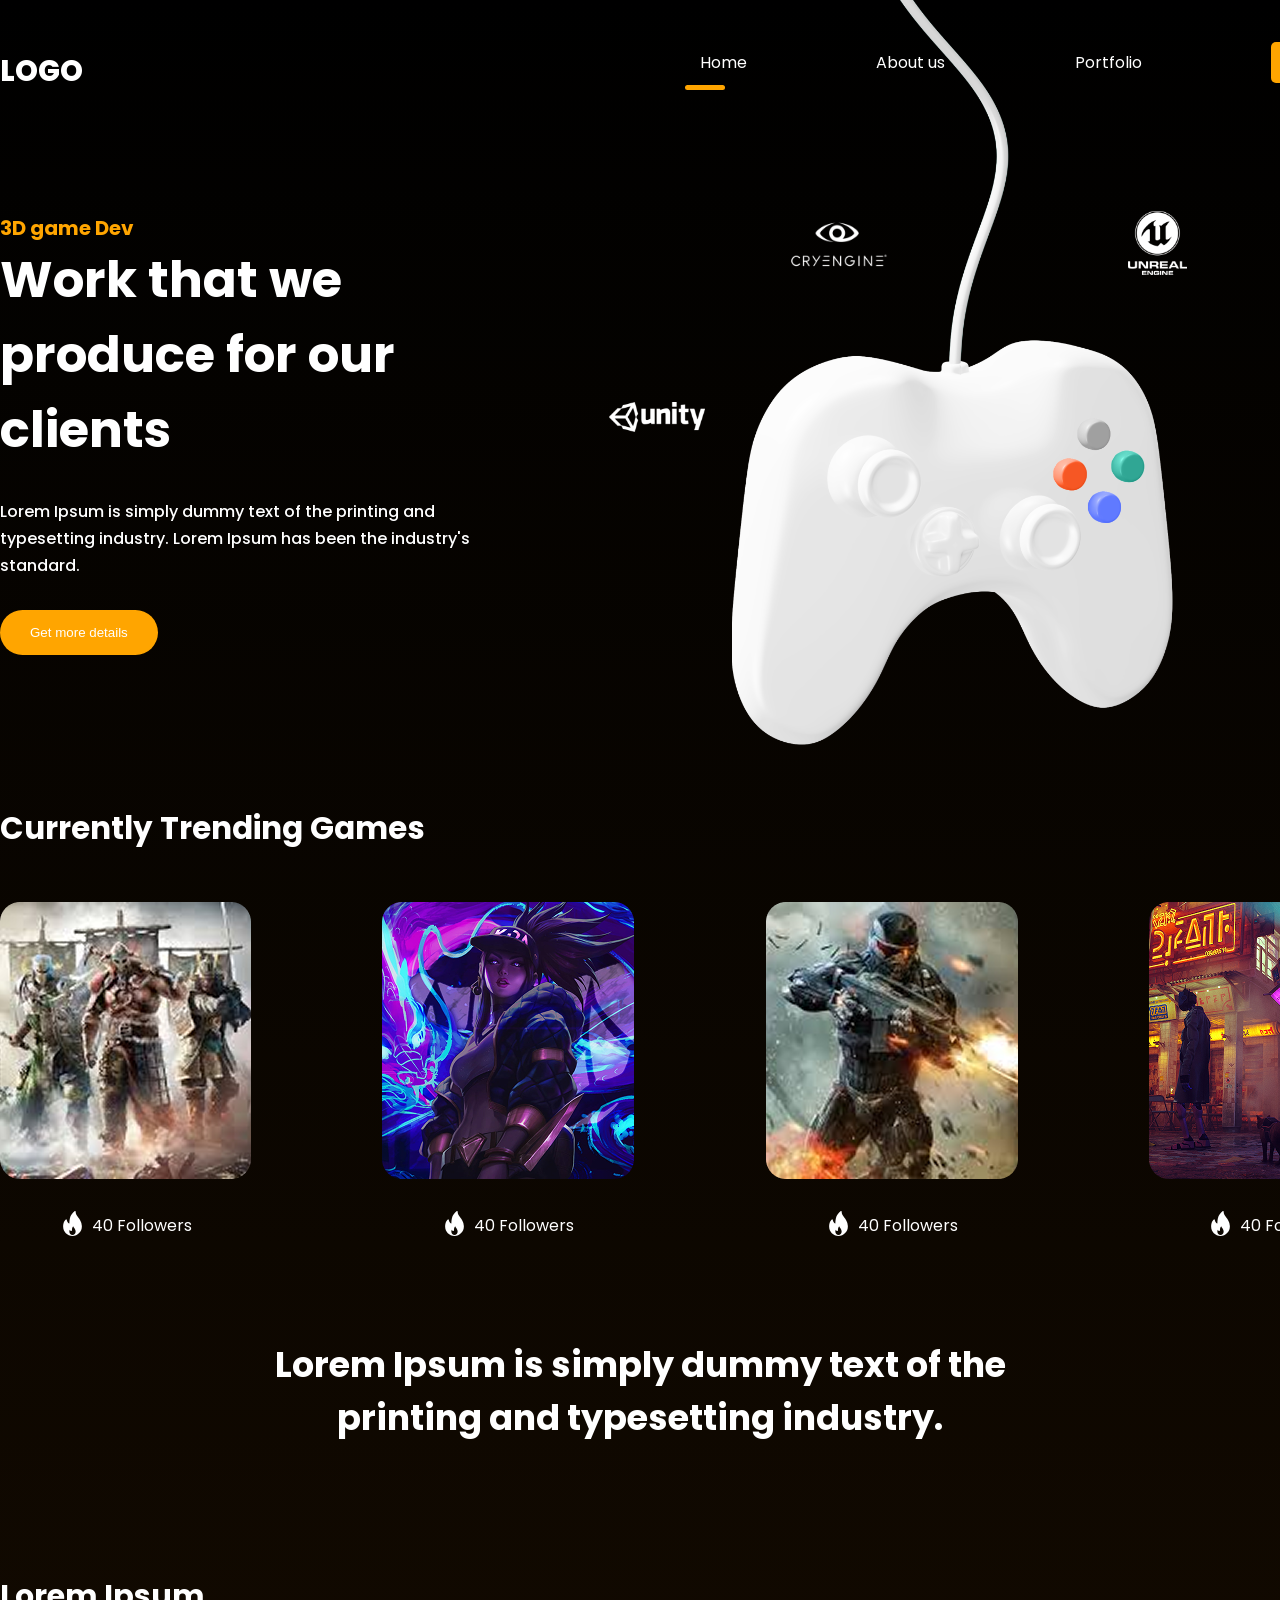
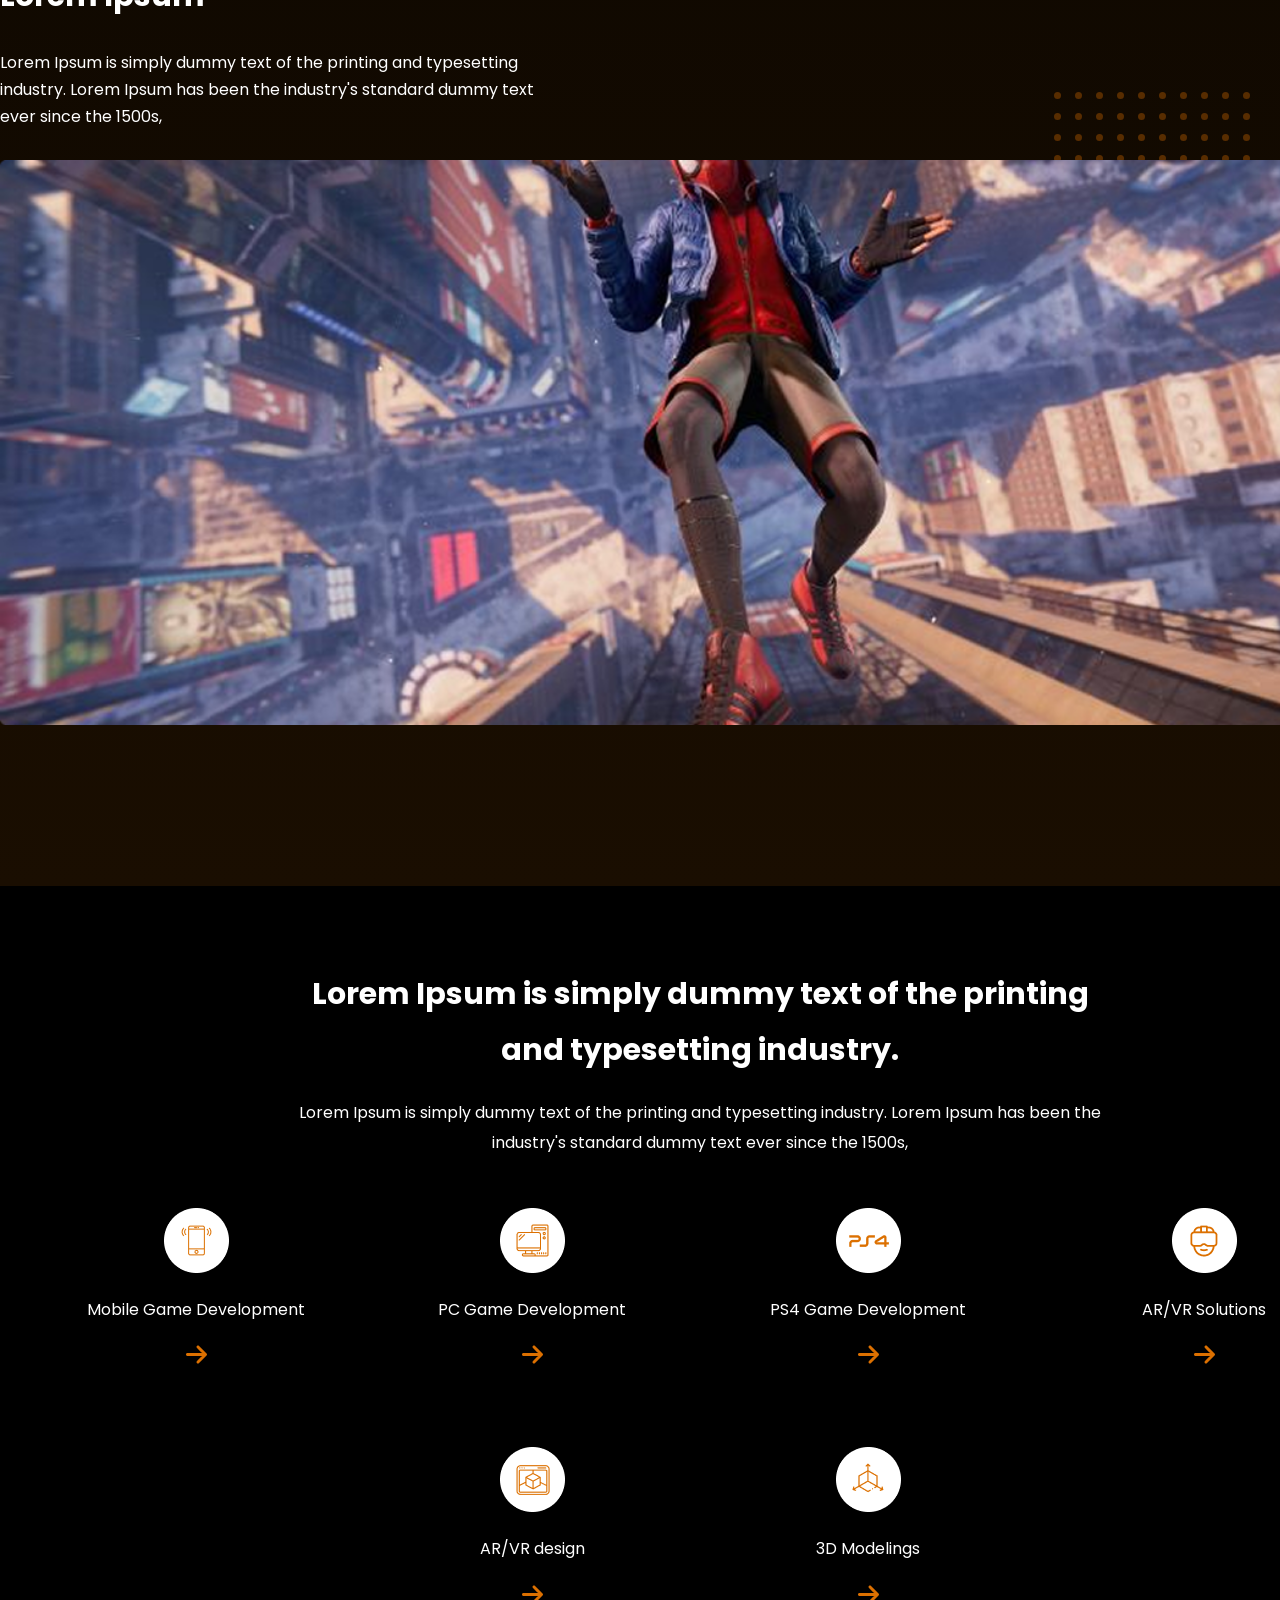
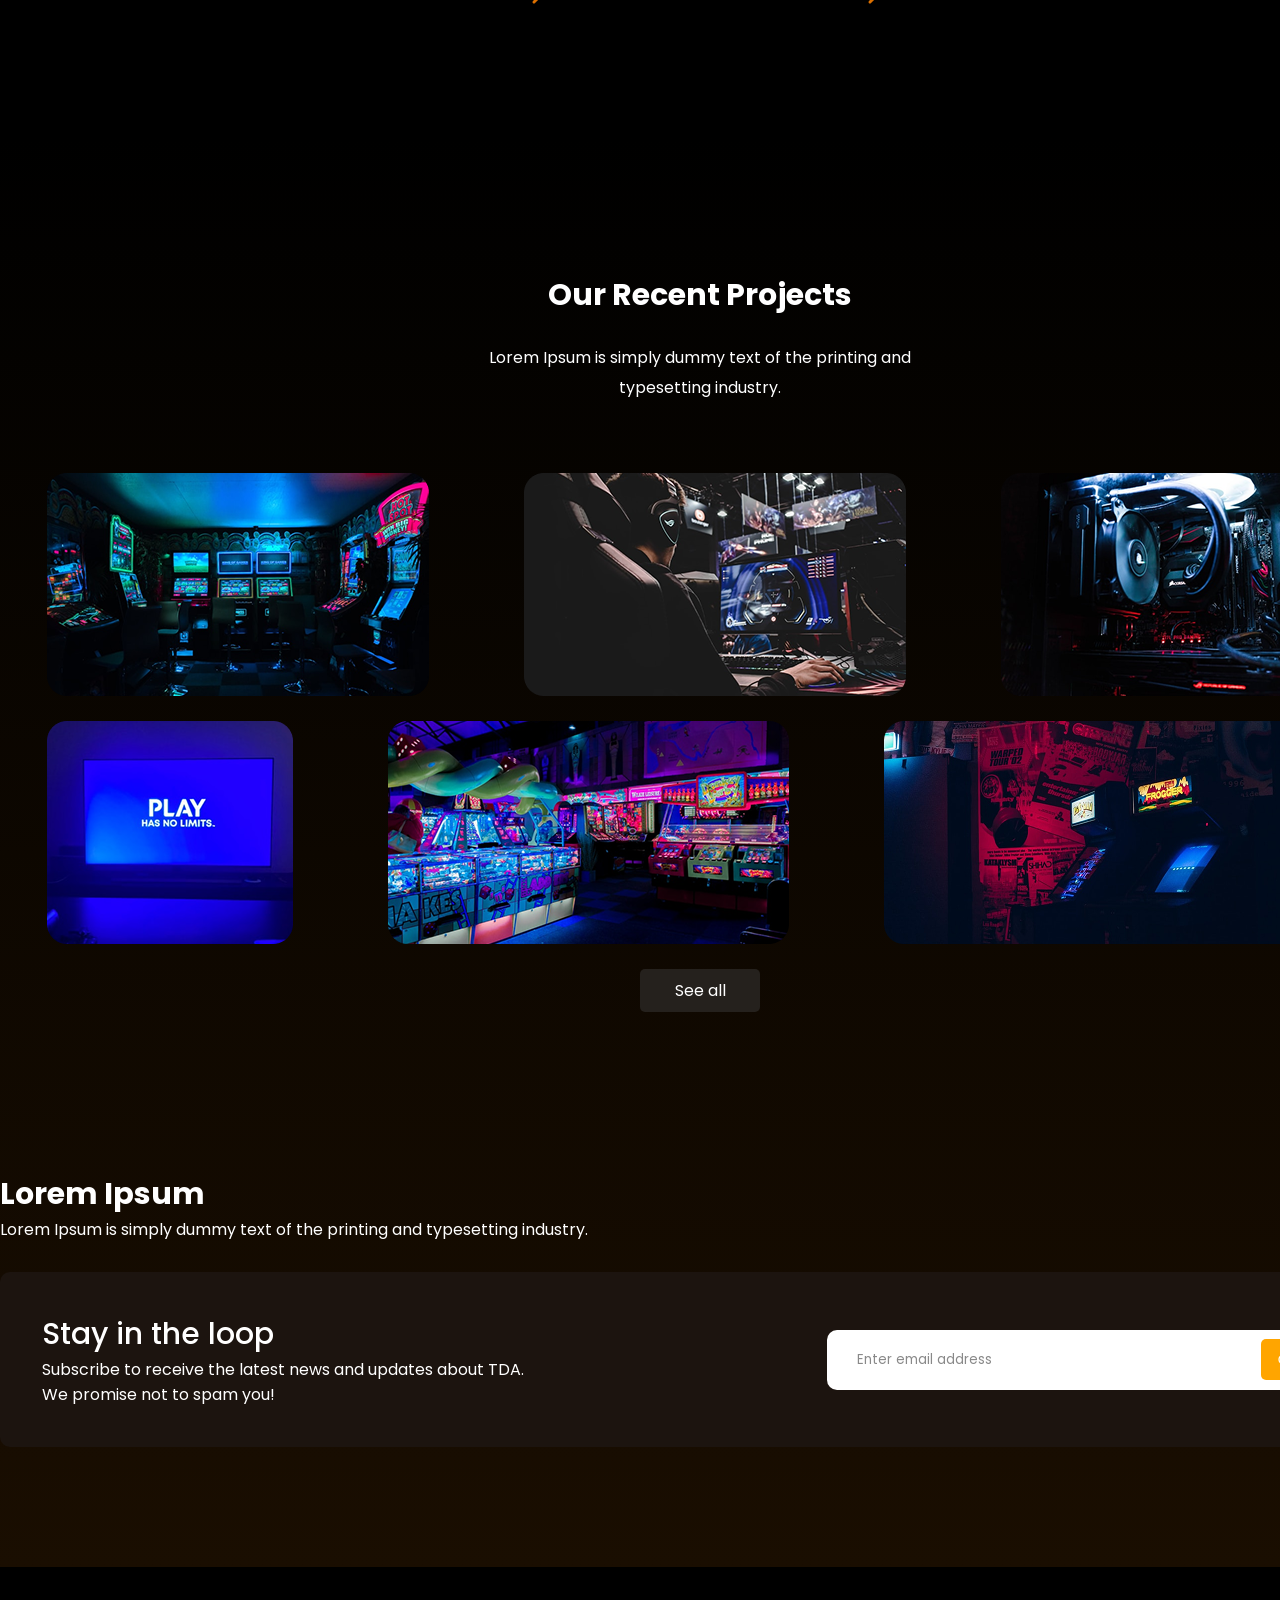
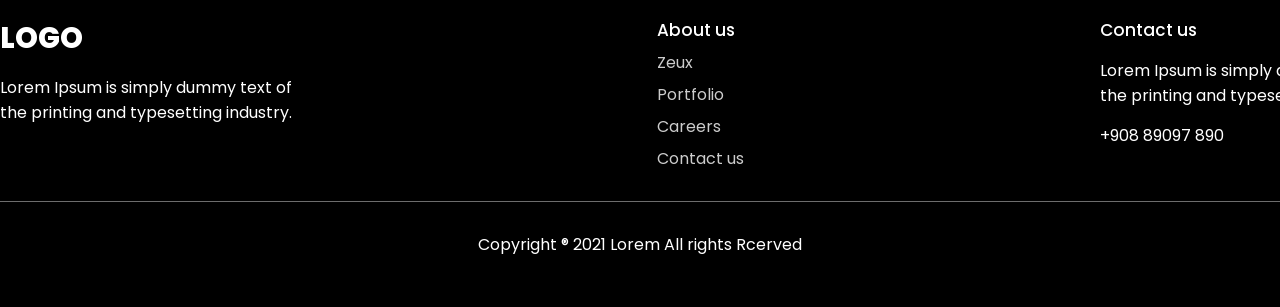
<file: index.html>
<!DOCTYPE html>
<html lang="en">
<head>
    <meta charset="UTF-8">
    <meta name="viewport" content="width=device-width, initial-scale=1.0">
    <title>Game Website</title>
    <link rel="stylesheet" href="css/main.css">
    <link rel="stylesheet" href="css/fonts.css">
</head>

<body>
    <div class="wrapper">

        <header class="container">
            <span class="logo">logo</span>
                <nav>
                    <ul>
                        <li class="active">
                            <a href="/">Home</a>
                        </li>
                        <li>
                            <a href="/about.html">About us</a>
                        </li>
                        <li>
                            <a href="#">Portfolio</a>
                        </li>
                        <li class="btn">
                            <a class="btn" href="/contacts.html">Contacts us</a>
                        </li>
                    </ul>
                </nav>
        </header>
    
        <div class="hero container">
            <div class="hero--info">
                <h2>3D game Dev</h2>
                <h1>Work that we produce for our clients</h1>
                <p>Lorem Ipsum is simply dummy text of the printing and typesetting industry. Lorem Ipsum has been the industry's standard.</p>
                <button class="btn">Get more details</button>
            </div>
            <img src="img/joystick.svg" alt="joystick">
        </div>

        <div class="container trending">
            <a href="#" class="see-all">See all</a>
            <h3>Currently Trending Games</h3>
            <div class="games">
                <div class="block">
                    <img src="img/game1.png" alt="game1">
                    <span><img src="img/fire.svg" alt="fire">40 Followers</span>
                </div>
                <div class="block">
                    <img src="img/game2.png" alt="game2">
                    <span><img src="img/fire.svg" alt="fire">40 Followers</span>
                </div>
                <div class="block">
                    <img src="img/game3.png" alt="game3">
                    <span><img src="img/fire.svg" alt="fire">40 Followers</span>
                </div>
                <div class="block">
                    <img src="img/game4.png" alt="game4">
                    <span><img src="img/fire.svg" alt="fire">40 Followers</span>
                </div>
            </div>
        </div>

        <div class="container big-text">
            Lorem Ipsum is simply dummy text of the printing and typesetting industry.
        </div>

        <div class="container banner">
            <h3>
                Lorem Ipsum
            </h3>
            <p>Lorem Ipsum is simply dummy text of the printing and typesetting industry. Lorem Ipsum has been the industry's standard dummy text ever since the 1500s,</p>
            <img class="banner--img" src="img/banner.png" alt="">
            <img class="points--img" src="img/points.svg" alt="">
        </div>
    </div>

    <div class="features">
        <div class="container">
            <h3>Lorem Ipsum is simply dummy text of the printing and typesetting industry.</h3>
            <p>Lorem Ipsum is simply dummy text of the printing and typesetting industry. Lorem Ipsum has been the industry's standard dummy text ever since the 1500s,</p>
            <div class="info">
                <div class="block">
                    <img src="img/feature1.png" alt="">
                    <p>Mobile Game Development</p>
                    <img src="img/arrow.svg" alt="">
                </div>
                <div class="block">
                    <img src="img/feature2.png" alt="">
                    <p>PC Game Development</p>
                    <img src="img/arrow.svg" alt="">
                </div>
                <div class="block">
                    <img src="img/feature3.png" alt="">
                    <p>PS4 Game Development</p>
                    <img src="img/arrow.svg" alt="">
                </div>
                <div class="block">
                    <img src="img/feature4.png" alt="">
                    <p>AR/VR Solutions</p>
                    <img src="img/arrow.svg" alt="">
                </div>
                <div class="block">
                    <img src="img/feature5.png" alt="">
                    <p>AR/VR design</p>
                    <img src="img/arrow.svg" alt="">
                </div>
                <div class="block">
                    <img src="img/feature6.png" alt="">
                    <p>3D Modelings</p>
                    <img src="img/arrow.svg" alt="">
                </div>
                
            </div>
        </div>
    </div>

    <div class="wrapper">
        <div class="container projects">
            <h3>Our Recent Projects</h3>
            <p>Lorem Ipsum is simply dummy text of the printing and typesetting industry.</p>
            <div class="image">
                <img src="img/project1.png" alt="">
                <img src="img/project2.png" alt="">
                <img src="img/project3.png" alt="">
            </div>
            <div class="image">
                <img src="img/project4.png" alt="">
                <img src="img/project5.png" alt="">
                <img src="img/project6.png" alt="">
            </div>
            <a href="" class="see-all">See all</a>
        </div>

        <div class="container email">
            <h3>Lorem Ipsum</h3>
            <p>Lorem Ipsum is simply dummy text of the printing and typesetting industry.</p>
            <div class="block">
                <div>
                    <h4>Stay in the loop</h4>
                    <p>Subscribe to receive the latest news and updates about TDA.
                        We promise not to spam you!</p>
                </div>
                <div>
                    <input type="email" id="emailField" placeholder="Enter email address">
                    <button onclick="checkEmail()">Continue</button>
                </div>
            </div>
        </div>
    </div>
    <script>
        function checkEmail(){
            let email = document.querySelector('#emailField').value;
            if(!email.includes('@')) alert('Нет символа @');
            else if(!email.includes('.')) alert('Нет символа .');
            else alert('Все отлично!');
        }
    </script>

    <footer>
        <div class="blocks container">
            <div>
                <span class="logo">LOGO</span>
                <p>Lorem Ipsum is simply dummy text of the printing and typesetting industry. </p>
            </div>
            <div>
                <h4>About us</h4>
                <ul>
                    <li>Zeux</li>
                    <li>Portfolio</li>
                    <li>Careers</li>
                    <li>Contact us</li>
                </ul>
            </div>
            <div>
                <h4>Contact us</h4>
                <p>Lorem Ipsum is simply dummy text of the printing and typesetting industry.</p>
                <p>+908 89097 890</p>
            </div>
        </div>
        <hr>
        <p>Copyright ® 2021 Lorem All rights Rcerved</p>
    </footer>
</body>

</html>
</file>
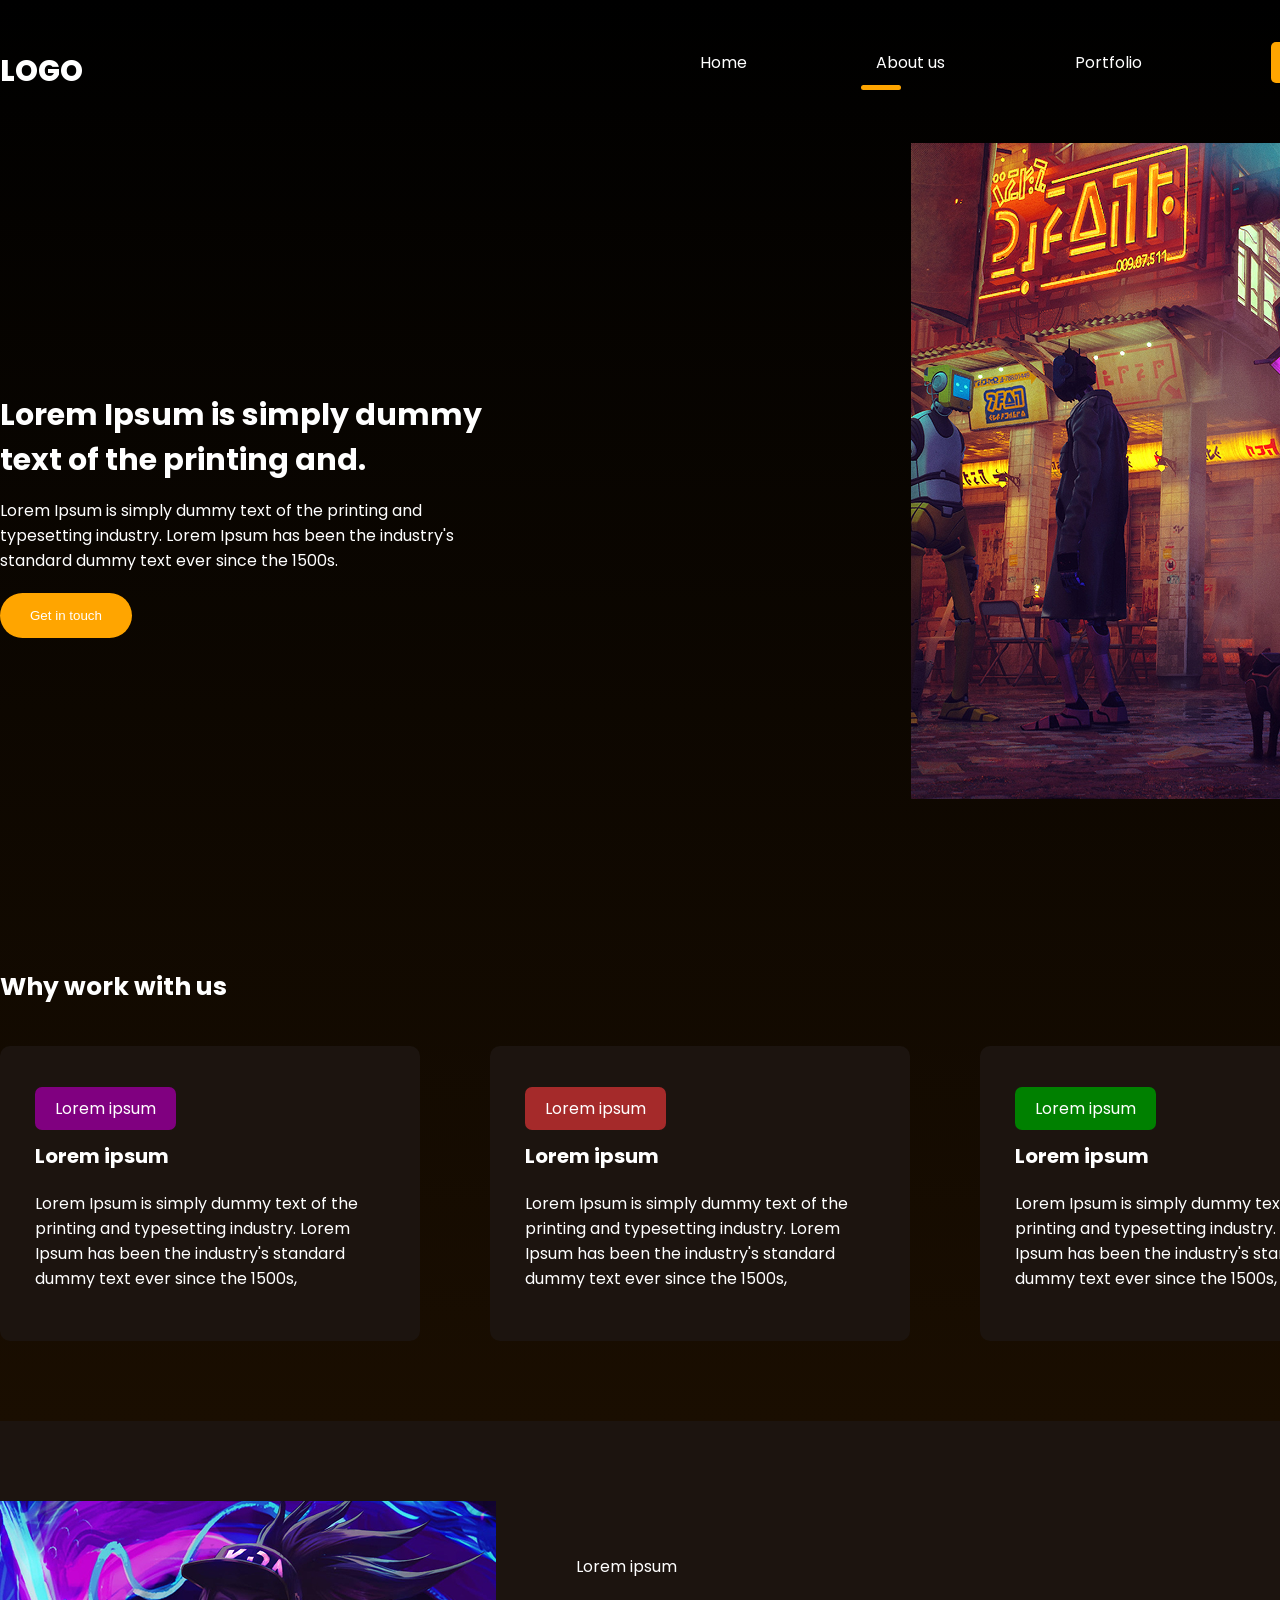
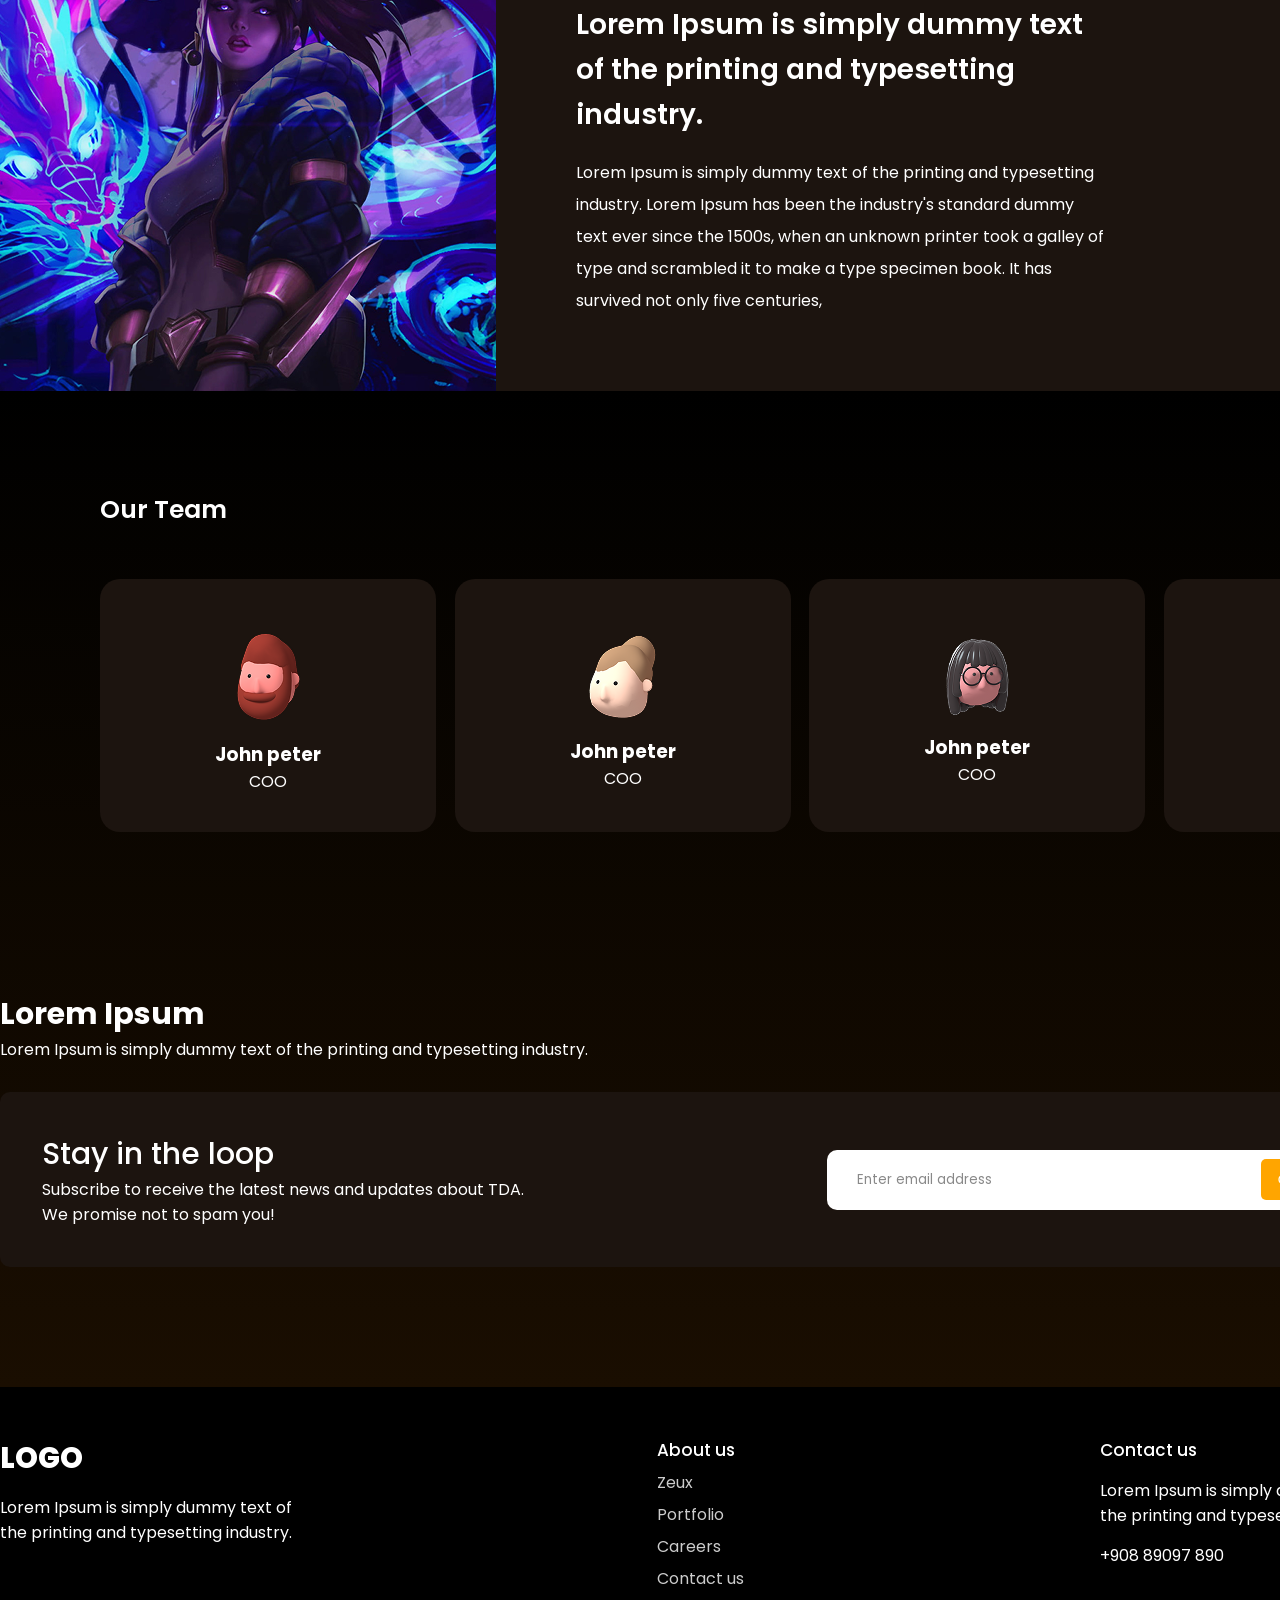
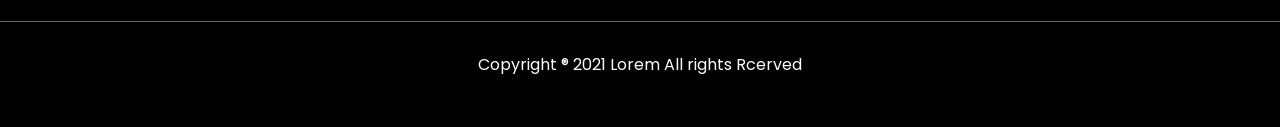
<file: about.html>
<!DOCTYPE html>
<html lang="en">
<head>
    <meta charset="UTF-8">
    <meta name="viewport" content="width=device-width, initial-scale=1.0">
    <title>Game Website</title>
    <link rel="stylesheet" href="css/main.css">
    <link rel="stylesheet" href="css/fonts.css">
</head>

<body>
    <div class="wrapper">

        <header class="container">
            <span class="logo">logo</span>
                <nav>
                    <ul>
                        <li>
                            <a href="/">Home</a>
                        </li>
                        <li class="active">
                            <a href="/about.html">About us</a>
                        </li>
                        <li>
                            <a href="#">Portfolio</a>
                        </li>
                        <li class="btn">
                            <a class="btn" href="/contacts.html">Contacts us</a>
                        </li>
                    </ul>
                </nav>
        </header>

        <div class="hero-about container">
            <div class="info">
                <h1>Lorem Ipsum is simply dummy text of the printing and.</h1>
                <p>Lorem Ipsum is simply dummy text of the printing and typesetting industry. Lorem Ipsum has been the industry's standard dummy text ever since the 1500s.</p>
                <button class="btn">Get in touch</button>
            </div>
            <img src="/img/about-banner.png" alt="">
        </div>

        <div class="container work">
            <h2>Why work with us</h2>
            <div class="blocks">
                <div class="block">
                    <span class="badge purple">Lorem ipsum</span>
                    <h3>Lorem ipsum</h3>
                    <p>Lorem Ipsum is simply dummy text of the printing and typesetting industry. Lorem Ipsum has been the industry's standard dummy text ever since the 1500s,</p>
                </div>
                <div class="block">
                    <span class="badge brown">Lorem ipsum</span>
                    <h3>Lorem ipsum</h3>
                    <p>Lorem Ipsum is simply dummy text of the printing and typesetting industry. Lorem Ipsum has been the industry's standard dummy text ever since the 1500s,</p>
                </div>
                <div class="block">
                    <span class="badge green">Lorem ipsum</span>
                    <h3>Lorem ipsum</h3>
                    <p>Lorem Ipsum is simply dummy text of the printing and typesetting industry. Lorem Ipsum has been the industry's standard dummy text ever since the 1500s,</p>
                </div>
            </div>
        </div>

    </div>

    <div class="bannergirl">
        <div class="container">
            <img src="img/hero-girl.png" alt="">
            <div class="textgirl">
                <p>Lorem ipsum</p>
                <h2>Lorem Ipsum is simply dummy text of the printing and typesetting industry. </h2>
                <p>Lorem Ipsum is simply dummy text of the printing and typesetting industry. Lorem Ipsum has been the industry's standard dummy text ever since the 1500s, when an unknown printer took a galley of type and scrambled it to make a type specimen book. It has survived not only five centuries,</p>
            </div>
        </div>
    </div>

    <div class="wrapper">
        <div class="container team">
            <h2>Our Team</h2>
            <div class="blocks">
                <div class="block">
                    <img src="img/Bill 1.png" alt="">
                    <h3>John peter</h3>
                    <p>COO</p>
                </div>
                <div class="block">
                    <img src="img/Beverly 1.png" alt="">
                    <h3>John peter</h3>
                    <p>COO</p>
                </div>
                <div class="block">
                    <img src="img/Claudia 1.png" alt="">
                    <h3>John peter</h3>
                    <p>COO</p>
                </div>
                <div class="block">
                    <img src="img/Avatar 1.png" alt="">
                    <h3>John peter</h3>
                    <p>COO</p>
                </div>
            </div>
        </div>

        <div class="container email">
            <h3>Lorem Ipsum</h3>
            <p>Lorem Ipsum is simply dummy text of the printing and typesetting industry.</p>
            <div class="block">
                <div>
                    <h4>Stay in the loop</h4>
                    <p>Subscribe to receive the latest news and updates about TDA.
                        We promise not to spam you!</p>
                </div>
                <div>
                    <input type="email" id="emailField" placeholder="Enter email address">
                    <button onclick="checkEmail()">Continue</button>
                </div>
            </div>
        </div>
    </div>

    <script>
        function checkEmail(){
            let email = document.querySelector('#emailField').value;
            if(!email.includes('@')) alert('Нет символа @');
            else if(!email.includes('.')) alert('Нет символа .');
            else alert('Все отлично!');
        }
    </script>

    <footer>
        <div class="blocks container">
            <div>
                <span class="logo">LOGO</span>
                <p>Lorem Ipsum is simply dummy text of the printing and typesetting industry. </p>
            </div>
            <div>
                <h4>About us</h4>
                <ul>
                    <li>Zeux</li>
                    <li>Portfolio</li>
                    <li>Careers</li>
                    <li>Contact us</li>
                </ul>
            </div>
            <div>
                <h4>Contact us</h4>
                <p>Lorem Ipsum is simply dummy text of the printing and typesetting industry.</p>
                <p>+908 89097 890</p>
            </div>
        </div>
        <hr>
        <p>Copyright ® 2021 Lorem All rights Rcerved</p>
    </footer>
</body>

</html>
</file>
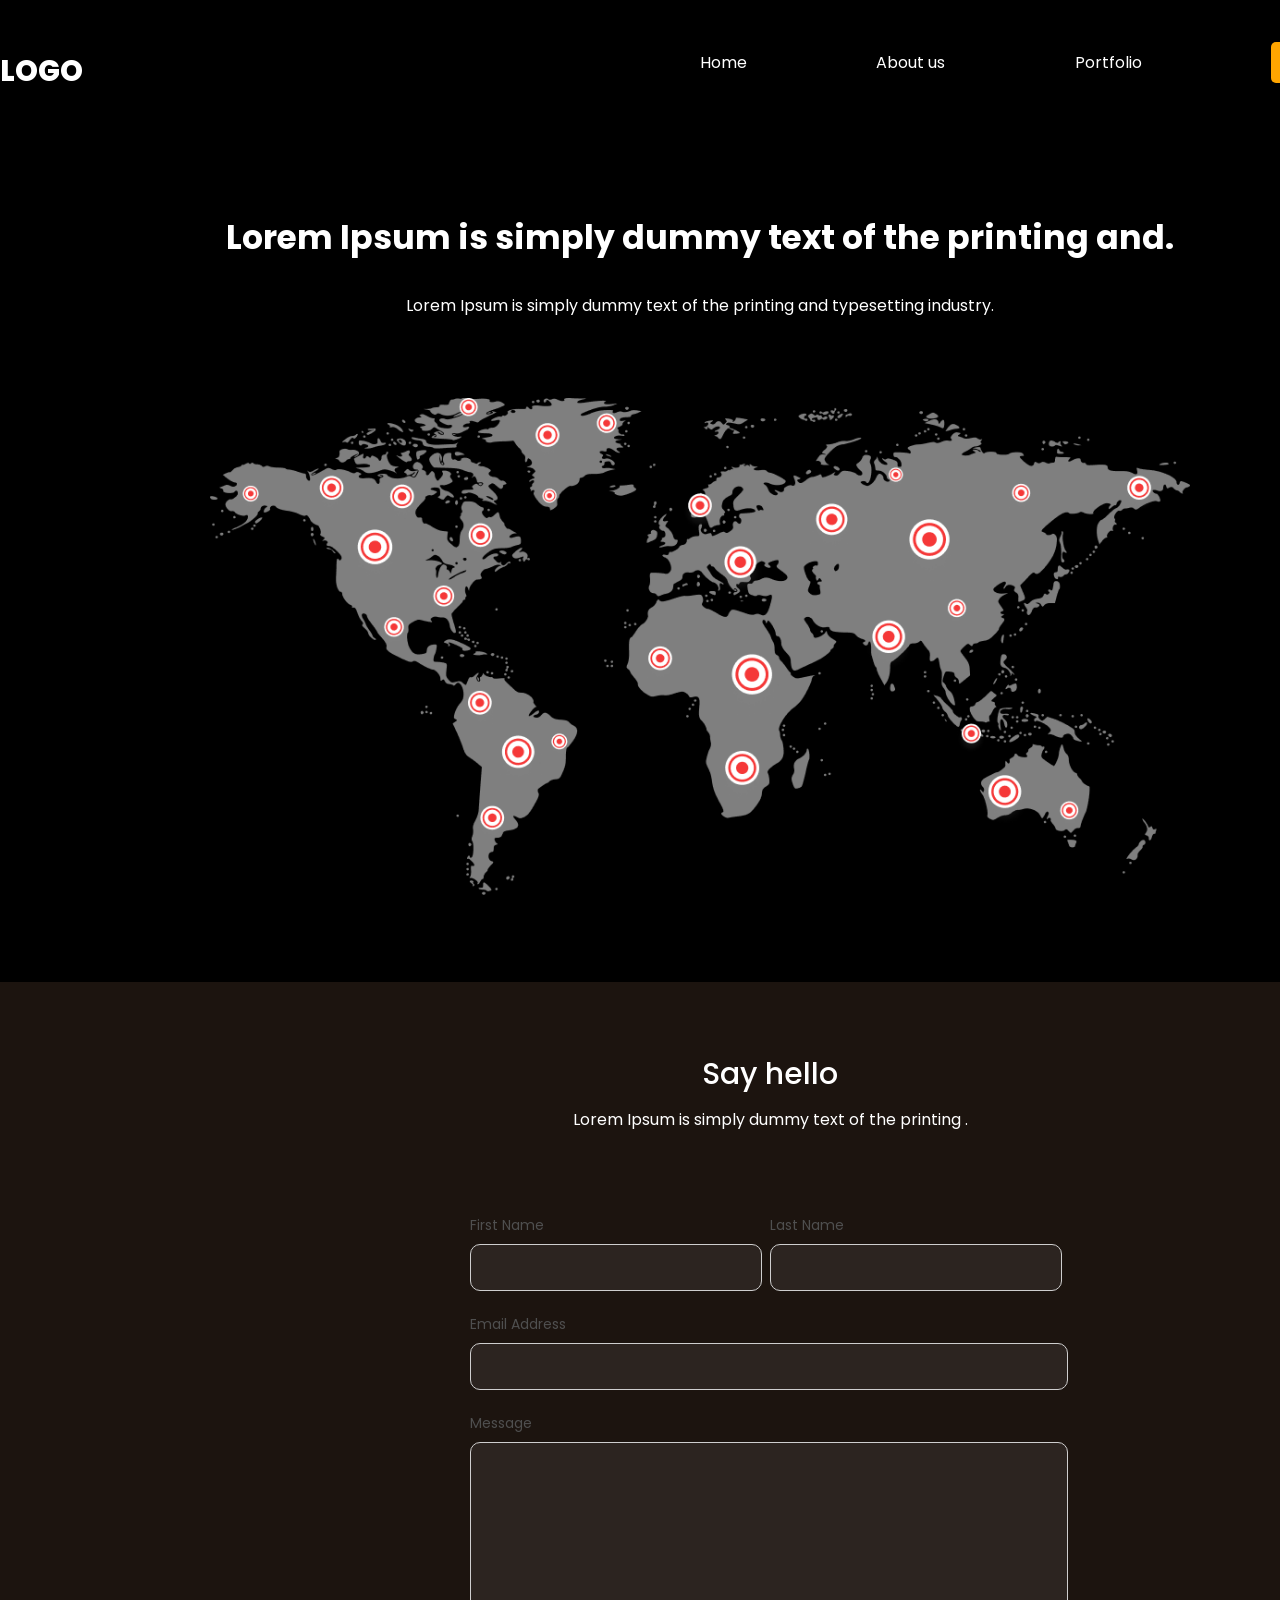
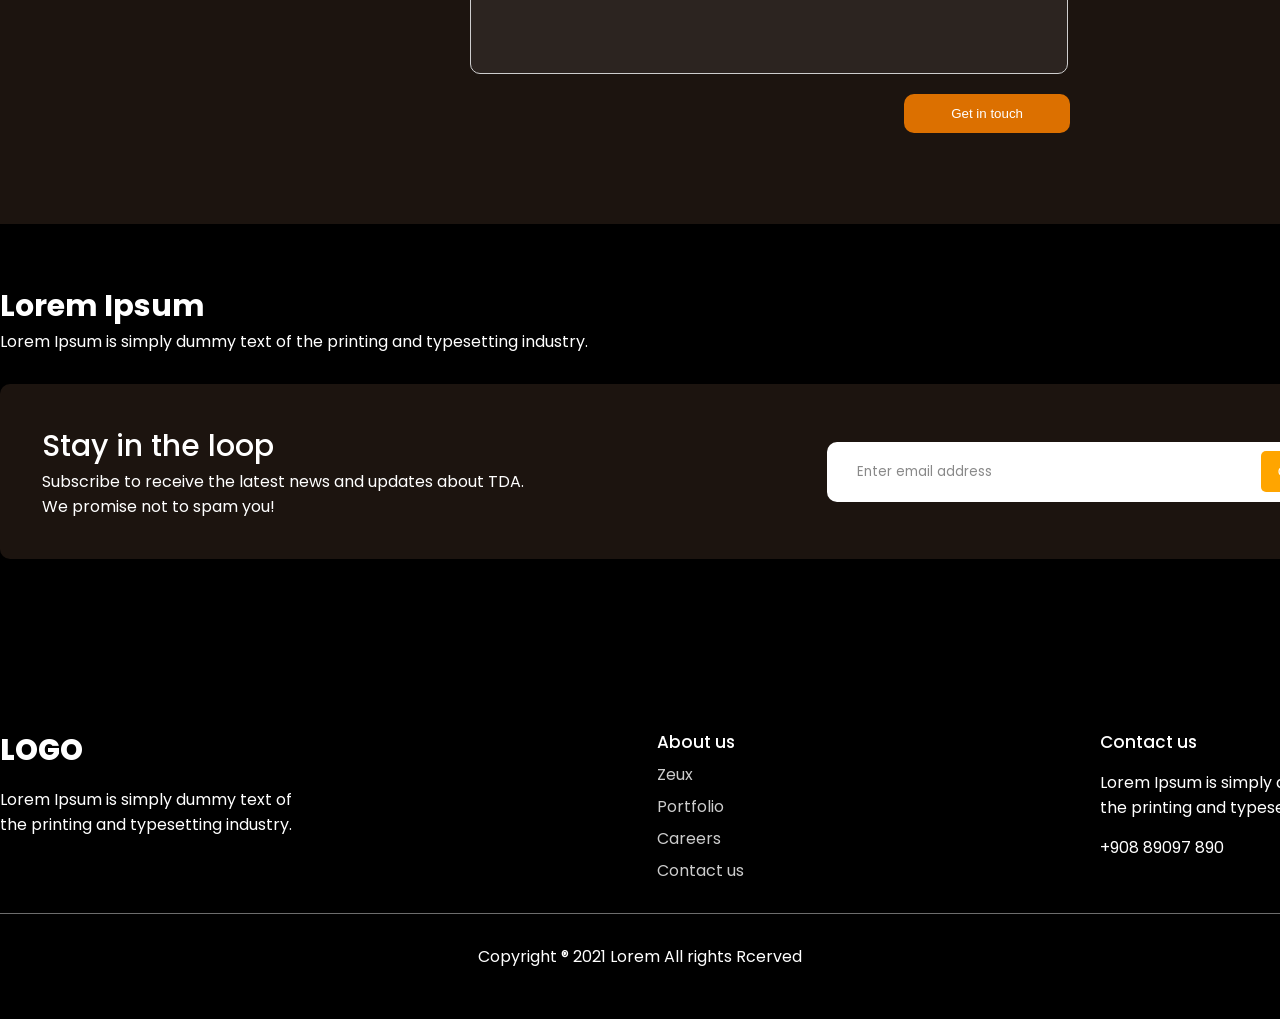
<file: contacts.html>
<!DOCTYPE html>
<html lang="en">
<head>
    <meta charset="UTF-8">
    <meta name="viewport" content="width=device-width, initial-scale=1.0">
    <title>Game Website</title>
    <link rel="stylesheet" href="css/main.css">
    <link rel="stylesheet" href="css/fonts.css">
</head>

<body>
    <header class="container">
        <span class="logo">logo</span>
            <nav>
                <ul>
                    <li>
                        <a href="/">Home</a>
                    </li>
                    <li>
                        <a href="/about.html">About us</a>
                    </li>
                    <li>
                        <a href="#">Portfolio</a>
                    </li>
                    <li class="btn">
                        <a class="btn" href="/contacts.html">Contacts us</a>
                    </li>
                </ul>
            </nav>
    </header>

    <div class="container hero-contacts">
        <h1>Lorem Ipsum is simply dummy text of the printing and.</h1>
        <p>
            Lorem Ipsum is simply dummy text of the printing and typesetting industry.
        </p>
        <img src="img/Huge Global.png" alt="">
    </div>

    <div class="feedback">
        <div class="container">
            <h2>Say hello</h2>
            <p>Lorem Ipsum is simply dummy text of the printing .</p>

            <form>
                <div class="inline">
                    <div>
                        <label>First Name</label>
                        <input type="text">
                    </div>
                    <div>
                        <label>Last Name</label>
                        <input type="text">
                    </div>
                </div>
                <label>Email Address</label>
                <input type="email" class="one-line">

                <label>Message</label>
                <textarea class="one-line"></textarea>

                <button type="button">Get in touch</button>
            </form>
        </div>
    </div>

    <div class="container email">
            <h3>Lorem Ipsum</h3>
            <p>Lorem Ipsum is simply dummy text of the printing and typesetting industry.</p>
            <div class="block">
                <div>
                    <h4>Stay in the loop</h4>
                    <p>Subscribe to receive the latest news and updates about TDA.
                        We promise not to spam you!</p>
                </div>
                <div>
                    <input type="email" id="emailField" placeholder="Enter email address">
                    <button onclick="checkEmail()">Continue</button>
                </div>
            </div>
    </div>


    <script>
        function checkEmail(){
            let email = document.querySelector('#emailField').value;
            if(!email.includes('@')) alert('Нет символа @');
            else if(!email.includes('.')) alert('Нет символа .');
            else alert('Все отлично!');
        }
    </script>

    <footer>
        <div class="blocks container">
            <div>
                <span class="logo">LOGO</span>
                <p>Lorem Ipsum is simply dummy text of the printing and typesetting industry. </p>
            </div>
            <div>
                <h4>About us</h4>
                <ul>
                    <li>Zeux</li>
                    <li>Portfolio</li>
                    <li>Careers</li>
                    <li>Contact us</li>
                </ul>
            </div>
            <div>
                <h4>Contact us</h4>
                <p>Lorem Ipsum is simply dummy text of the printing and typesetting industry.</p>
                <p>+908 89097 890</p>
            </div>
        </div>
        <hr>
        <p>Copyright ® 2021 Lorem All rights Rcerved</p>
    </footer>
</body>

</html>
</file>
<file: css/main.css>
*{
    margin: 0;
    padding: 0;
}

body{
    font-family: "Poppins", sans-serif;
    font-weight: 400;
    color: white;
    font-size: 16px;
    background-color: black;
}

a{
    text-decoration: none;
}

img{
    max-width: 100%;
}

.wrapper{
    background: #000000;
    background: linear-gradient(180deg, rgba(0, 0, 0, 1) 0%, rgba(26, 14, 1, 1) 100%);
    width: 100%;
    overflow-x:hidden ;

}

.container{
    width: 1400px;
    margin: 0 auto;
}

header{
    padding: 50px 0;
}

header .logo{
    text-transform: uppercase;
    font-size:29px;
    font-weight: 800;
}

header nav{
    float: right;
    width: 50%;
}

header nav ul{
    list-style: none;
    display:flex;
    justify-content: space-between;
    z-index: 2;
    position: relative;
}

li a.btn{
    background: orange;
    padding: 9px 17px;
    border-radius: 5px;
    transition: all 500ms ease;
    color: white;
}

header nav ul li a:not(.btn){
    display: inline-block;
    color: white;
    padding: 0px;
}
header nav ul li:not(.active):not(.btn):hover{
    cursor: pointer;
    border-bottom: 5px solid orange;
}

header nav ul li.btn a:hover{
    background: rgb(170, 113, 8);
}

header nav ul li.active::after{
    content: '';
    display: block;
    width: 40px;
    height: 5px;
    background: orange;
    border-radius: 10px;
    position: relative;
    top: 10px;
    left: -15px;
}

.hero{
    padding-bottom: 100px;
    position: relative;
    z-index: 1;
}

.hero--info{
    width: 530px;
    padding-top: 70px;
}

.hero--info h2{
    font-weight: bold;
    font-size: 20px;
    color:orange;
}

.hero--info h1{
    font-weight: bold;
    font-size: 50px;
}

.hero--info p{
    font-weight: 500;
    line-height: 170%;
    margin: 30px 0;
}

.hero--info .btn{
    color: white;
    background: orange;
    border-radius: 50px;
    padding: 15px 30px;
    border: 0;
    transition: all 500ms ease;
}

.hero--info .btn:hover{
    cursor: pointer;
    transform: scale(1.1);
}

.hero img{
    position: absolute;
    top: -150px;
    right: 0px;
}

/* Секция с играми */

.trending{
    padding-top: 50px;
}

.trending h3{
    font-weight: bold;
    font-size: 31px;
}

.trending .see-all{
    color: white;
    background: #25211D;
    border-radius: 5px;
    padding: 9px 30px;
    float: right;
    display: block;
    transition: all 500ms;
}

.trending .see-all:hover{
    transform: scale(1.1);
}

.trending .games{
    display: flex;
    justify-content: space-between;
    width: 100%;
    padding: 50px 0;
}

.trending .games span{
    display: block;
    text-align: center;
    margin-top: 20px;
}

.trending .games span img{
    position: relative;
    top: 5px;
    margin-right: 7px ;
}

.big-text{
    padding: 50px 0;
    font-size: 35px;
    font-weight: bold;
    text-align: center;
    width: 800px;
}

.banner{
    padding: 80px 0;

}
.banner h3{
    font-weight: bold;
    font-size: 30px;
    margin-bottom: 30px;
}

.banner p{
    line-height: 170%;
    margin-bottom: 30px;
    width: 550px;
}

.banner .banner--img{
    width: 100%;
    z-index: 2;
    position: relative;
}

.banner .points--img{
    position: relative;
    float: right;
    top: -640px;
    left:-150px;
    z-index:1;
}

/*Секция с преимуществами*/

.features{
    background:url('/img/background-mounts.png') no-repeat center center fixed;
    background-size: cover;
    padding: 80px 0;
}

.features h3{
    font-size: 30px;
    text-align: center;
    margin-bottom: 20px;
    max-width: 826px;
    margin-left:auto;
    margin-right: auto;
    line-height: 187%;
} 

.features p{
    font-size: 16px;
    text-align: center;
    margin-bottom: 20px;
    max-width: 826px;
    margin-left:auto;
    margin-right: auto;
    line-height: 187%;
}

.features .info{
    display: flex;
    justify-content: center;
    flex-wrap: wrap;
}

.features .info .block{
    text-align: center;
    width: 20%;
    margin: 30px 2%;
}

.features .info .block img{
    margin-bottom: 15px;
}

.projects{
    padding: 100px 0;
}

.projects h3{
    padding-top: 30px;
    font-size: 30px;
    text-align: center;
    margin-bottom: 20px;
    max-width: 305px;
    margin-left:auto;
    margin-right: auto;
    line-height: 187%;
} 

.projects p{
    font-size: 16px;
    text-align: center;
    margin-bottom: 70px;
    max-width: 500px;
    margin-left:auto;
    margin-right: auto;
    line-height: 187%;
}

.projects .image{
    display: flex;
    justify-content: space-around;
    margin-bottom: 25px;
}
.projects .see-all{
    color: white;
    background: #25211D;
    border-radius: 5px;
    padding: 9px 30px;
    float: none;
    display: block;
    transition: all 500ms;
    width: 60px;
    text-align: center;
    margin: 0 auto;
}

.projects .see-all:hover{
    transform: scale(1.1);
}

/*Email часть*/

.email{
    padding-bottom: 120px;
}

.email h3{
    margin-top: 60px;
    font-size: 30px;
}

.email .block{
    background: #1C140F;
    margin-top: 30px;
    border-radius: 10px;
    padding: 40px 3%;
    width: 94%;
    display: flex;
    justify-content: space-between;
    align-items: center;
}

.email .block h4{
    font-weight: 500;
    font-size: 30px;
}

.email .block p{
    width: 500px;
}

.email .block input{
    background-color: white;
    outline: none;
    border:0;
    border-radius: 10px;
    width: 380px;
    font-family: 'Poppins', sans-serif;
    font-weight: 400;
    padding: 20px 30px;
    position: relative;
    right: -90px;
    z-index: 1;
    padding-right: 120px;
}

.email .block input::placeholder{
    color: #898989;
}

.email .block button{
    background: orange;
    padding: 9px 17px;
    border-radius: 5px;
    transition: all 500ms ease;
    color: white;
    border: 0;
    padding: 13px 17px;
    position: relative;
    z-index: 2;
    left: -10px;
}

.email .block button:hover{
    background: rgb(170, 113, 8);
    cursor: pointer;
}


/*Страница About us*/
.hero-about .info{
    width: 500px;
    padding: 250px 0;
}

.hero-about .info h1{
    margin-bottom: 15px;
    font-size: 30px;
}

.hero-about .info .btn{
    color: white;
    background: orange;
    border-radius: 50px;
    padding: 15px 30px;
    border: 0;
    transition: all 500ms ease;
    margin-top: 20px;
}

.hero-about .info .btn:hover{
    cursor: pointer;
    transform: scale(1.1);
}

.hero-about{
    position: relative;
}

.hero-about img{
    position: absolute;
    right: -250px;
    top: 0;
    padding-bottom: 50px;
}

.work{
    padding: 80px 0;
}

.work h2{
    font-size: 25px;
    margin-bottom: 40px;
}

.work .blocks{
    display: flex;
    justify-content: space-between;
}

.work .blocks .block{
    width: 25%;
    border-radius: 10px;
    padding: 50px 35px;
    background: #1C140F;
}

.work .blocks .block h3{
    font-size: 20px;
    margin: 20px 0;
}

.work .blocks .block .badge{
    border-radius: 7px;
    padding: 10px 20px;
}

.work .blocks .block .badge.purple{
    background: purple;
}

.work .blocks .block .badge.brown{
    background: brown;
}

.work .blocks .block .badge.green{
    background: green;
}

.bannergirl{
    background-color: #1C140F;
    padding-top: 80px;
}

.bannergirl .container{
    display: flex;
    justify-content: start;
}
.textgirl{
    width: 530px;
}
.bannergirl .container .textgirl{
    margin-left: 80px ;
    margin-top: 50px;
}

.bannergirl .container .textgirl p{
    font-size: 16px;
    padding-bottom: 20px;
    line-height: 200%;
}

.bannergirl .container .textgirl h2{
    font-size: 28px;
    padding-bottom: 20px;
    font-weight: 600;
    line-height: 160%;
}

.team{
    padding: 100px;
}

.team h2{
    font-size: 25px;
    font-weight: 600;
    margin-bottom: 50px;
}

.team .blocks{
    display: flex;
    justify-content: space-between;
}

.team .blocks .block{
    width: 24%;
    height: 253px;
    border-radius: 20px;
    background: #1C140F;
    display: flex;
    flex-direction: column;
    align-items: center; /* Центрирование по горизонтали */
    justify-content: center; /* Центрирование по вертикали */
    text-align: center; /* Центрирование текста */
}


/*Страни */

/*Страница Contacts*/

.hero-contacts h1{
    text-align: center;
    margin-top: 70px;
    margin-bottom: 30px;
    font-size: 33px;
}

.hero-contacts p{
    text-align: center;
}

.hero-contacts img{
    width: 70%;
    margin: 80px 15%;
}


.feedback{
    padding: 70px;
    background: #1C140F;
}

.feedback h2{
    text-align: center;
    font-weight: 500;
    font-size: 30px
}

.feedback p{
    text-align: center;
    margin-top: 10px;
}

.feedback form{
    margin: 80px auto;
    width: 600px;
}

.feedback form .inline{
    display: flex;
    justify-content: space-between;
}

.feedback form .inline > div{
    width: 50%;
}

.feedback form label{
    color:#4F4F4F;
    font-size: 14px;
}

.feedback form input,
.feedback form textarea{
    background: #2c2420;
    border-radius: 10px;
    border: 0.6px solid #CECECE;
    display: block;
    width: 90%;
    padding: 15px 10px;
    outline: none;
    color: white;
    margin-top: 7px;
    margin-bottom: 20px;
}

.feedback form .one-line{
    width: 96%;
}

.feedback form textarea{
    resize: none;
    height: 200px;
}

.feedback form button{
    background: #DC7000;
    padding: 12px 47px;
    border-radius: 10px;
    transition: all 500ms ease;
    color: white;
    border: none;
    float: right;
} 

.feedback form button:hover{
    background: #793f01;
    cursor: pointer;
} 

/*Footer*/

footer{
    background-color: black;
    padding: 50px 0;
}

footer .blocks{
    display: flex;
    justify-content: space-between;
}

footer .logo{
    text-transform: uppercase;
    font-size:29px;
    font-weight: 800;
}

footer .blocks p{
    width: 300px;
    margin: 15px 0;
}

footer .blocks h4{
    font-weight: 500;
    font-size: 17px;
}

footer .blocks ul{
    list-style: none;
}

footer .blocks ul li{
    margin-top: 7px;
    opacity: 0.8;
}

footer hr{
    margin: 30px 0;
    border: 0;
    height: 0.6px;
    background: #6d6d6d;
}

footer > p {
    text-align: center;
}
</file>
<file: css/fonts.css>
@import url('https://fonts.googleapis.com/css2?family=Poppins:ital,wght@0,100;0,200;0,300;0,400;0,500;0,600;0,700;0,800;0,900;1,100;1,200;1,300;1,400;1,500;1,600;1,700;1,800;1,900&display=swap');

.poppins-thin {
  font-family: "Poppins", sans-serif;
  font-weight: 100;
  font-style: normal;
}

.poppins-extralight {
  font-family: "Poppins", sans-serif;
  font-weight: 200;
  font-style: normal;
}

.poppins-light {
  font-family: "Poppins", sans-serif;
  font-weight: 300;
  font-style: normal;
}

.poppins-regular {
  font-family: "Poppins", sans-serif;
  font-weight: 400;
  font-style: normal;
}

.poppins-medium {
  font-family: "Poppins", sans-serif;
  font-weight: 500;
  font-style: normal;
}

.poppins-semibold {
  font-family: "Poppins", sans-serif;
  font-weight: 600;
  font-style: normal;
}

.poppins-bold {
  font-family: "Poppins", sans-serif;
  font-weight: 700;
  font-style: normal;
}

.poppins-extrabold {
  font-family: "Poppins", sans-serif;
  font-weight: 800;
  font-style: normal;
}

.poppins-black {
  font-family: "Poppins", sans-serif;
  font-weight: 900;
  font-style: normal;
}

.poppins-thin-italic {
  font-family: "Poppins", sans-serif;
  font-weight: 100;
  font-style: italic;
}

.poppins-extralight-italic {
  font-family: "Poppins", sans-serif;
  font-weight: 200;
  font-style: italic;
}

.poppins-light-italic {
  font-family: "Poppins", sans-serif;
  font-weight: 300;
  font-style: italic;
}

.poppins-regular-italic {
  font-family: "Poppins", sans-serif;
  font-weight: 400;
  font-style: italic;
}

.poppins-medium-italic {
  font-family: "Poppins", sans-serif;
  font-weight: 500;
  font-style: italic;
}

.poppins-semibold-italic {
  font-family: "Poppins", sans-serif;
  font-weight: 600;
  font-style: italic;
}

.poppins-bold-italic {
  font-family: "Poppins", sans-serif;
  font-weight: 700;
  font-style: italic;
}

.poppins-extrabold-italic {
  font-family: "Poppins", sans-serif;
  font-weight: 800;
  font-style: italic;
}

.poppins-black-italic {
  font-family: "Poppins", sans-serif;
  font-weight: 900;
  font-style: italic;
}
</file>
